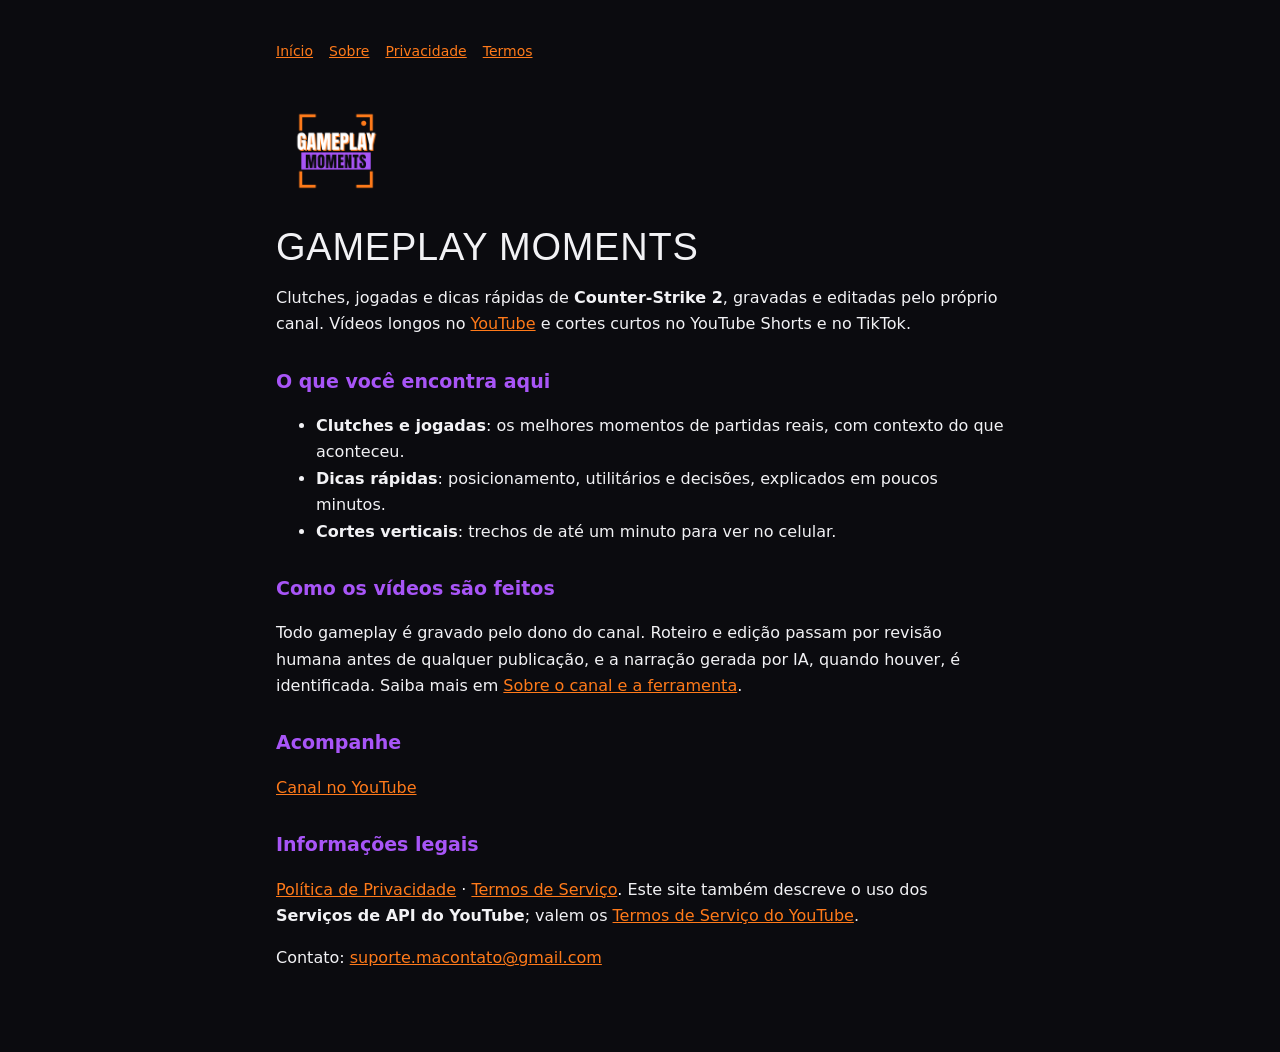
<file: index.html>
<!doctype html><html lang="pt-BR"><head><meta charset="utf-8"><meta name="viewport" content="width=device-width,initial-scale=1">
<title>Gameplay Moments · Clutches e jogadas de CS2</title>
<meta name="description" content="Gameplay Moments: canal de games com clutches, jogadas e dicas rápidas de Counter-Strike 2, no YouTube e no TikTok.">
<link rel="icon" href="favicon.ico" sizes="any"><link rel="icon" type="image/png" href="icone.png"><link rel="apple-touch-icon" href="apple-touch-icon.png">
<link rel="stylesheet" href="style.css"></head><body><main>
<nav><a href="index.html">Início</a><a href="sobre.html">Sobre</a><a href="privacidade.html">Privacidade</a><a href="termos.html">Termos</a></nav>
<img src="icone.png" alt="Logo do canal Gameplay Moments" width="120" height="120" style="border-radius:18px;display:block;margin-bottom:16px">
<h1>Gameplay Moments</h1>
<p>Clutches, jogadas e dicas rápidas de <b>Counter-Strike 2</b>, gravadas e editadas pelo próprio canal. Vídeos longos no <a href="https://www.youtube.com/@GameplayMoments_ofc">YouTube</a> e cortes curtos no YouTube Shorts e no TikTok.</p>

<h2>O que você encontra aqui</h2>
<ul>
<li><b>Clutches e jogadas</b>: os melhores momentos de partidas reais, com contexto do que aconteceu.</li>
<li><b>Dicas rápidas</b>: posicionamento, utilitários e decisões, explicados em poucos minutos.</li>
<li><b>Cortes verticais</b>: trechos de até um minuto para ver no celular.</li>
</ul>

<h2>Como os vídeos são feitos</h2>
<p>Todo gameplay é gravado pelo dono do canal. Roteiro e edição passam por revisão humana antes de qualquer publicação, e a narração gerada por IA, quando houver, é identificada. Saiba mais em <a href="sobre.html">Sobre o canal e a ferramenta</a>.</p>

<h2>Acompanhe</h2>
<p><a href="https://www.youtube.com/@GameplayMoments_ofc">Canal no YouTube</a></p>

<h2>Informações legais</h2>
<p><a href="privacidade.html">Política de Privacidade</a> · <a href="termos.html">Termos de Serviço</a>. Este site também descreve o uso dos <b>Serviços de API do YouTube</b>; valem os <a href="https://www.youtube.com/t/terms">Termos de Serviço do YouTube</a>.</p>
<p>Contato: <a href="mailto:suporte.macontato@gmail.com">suporte.macontato@gmail.com</a></p>
</main></body></html>
</file>
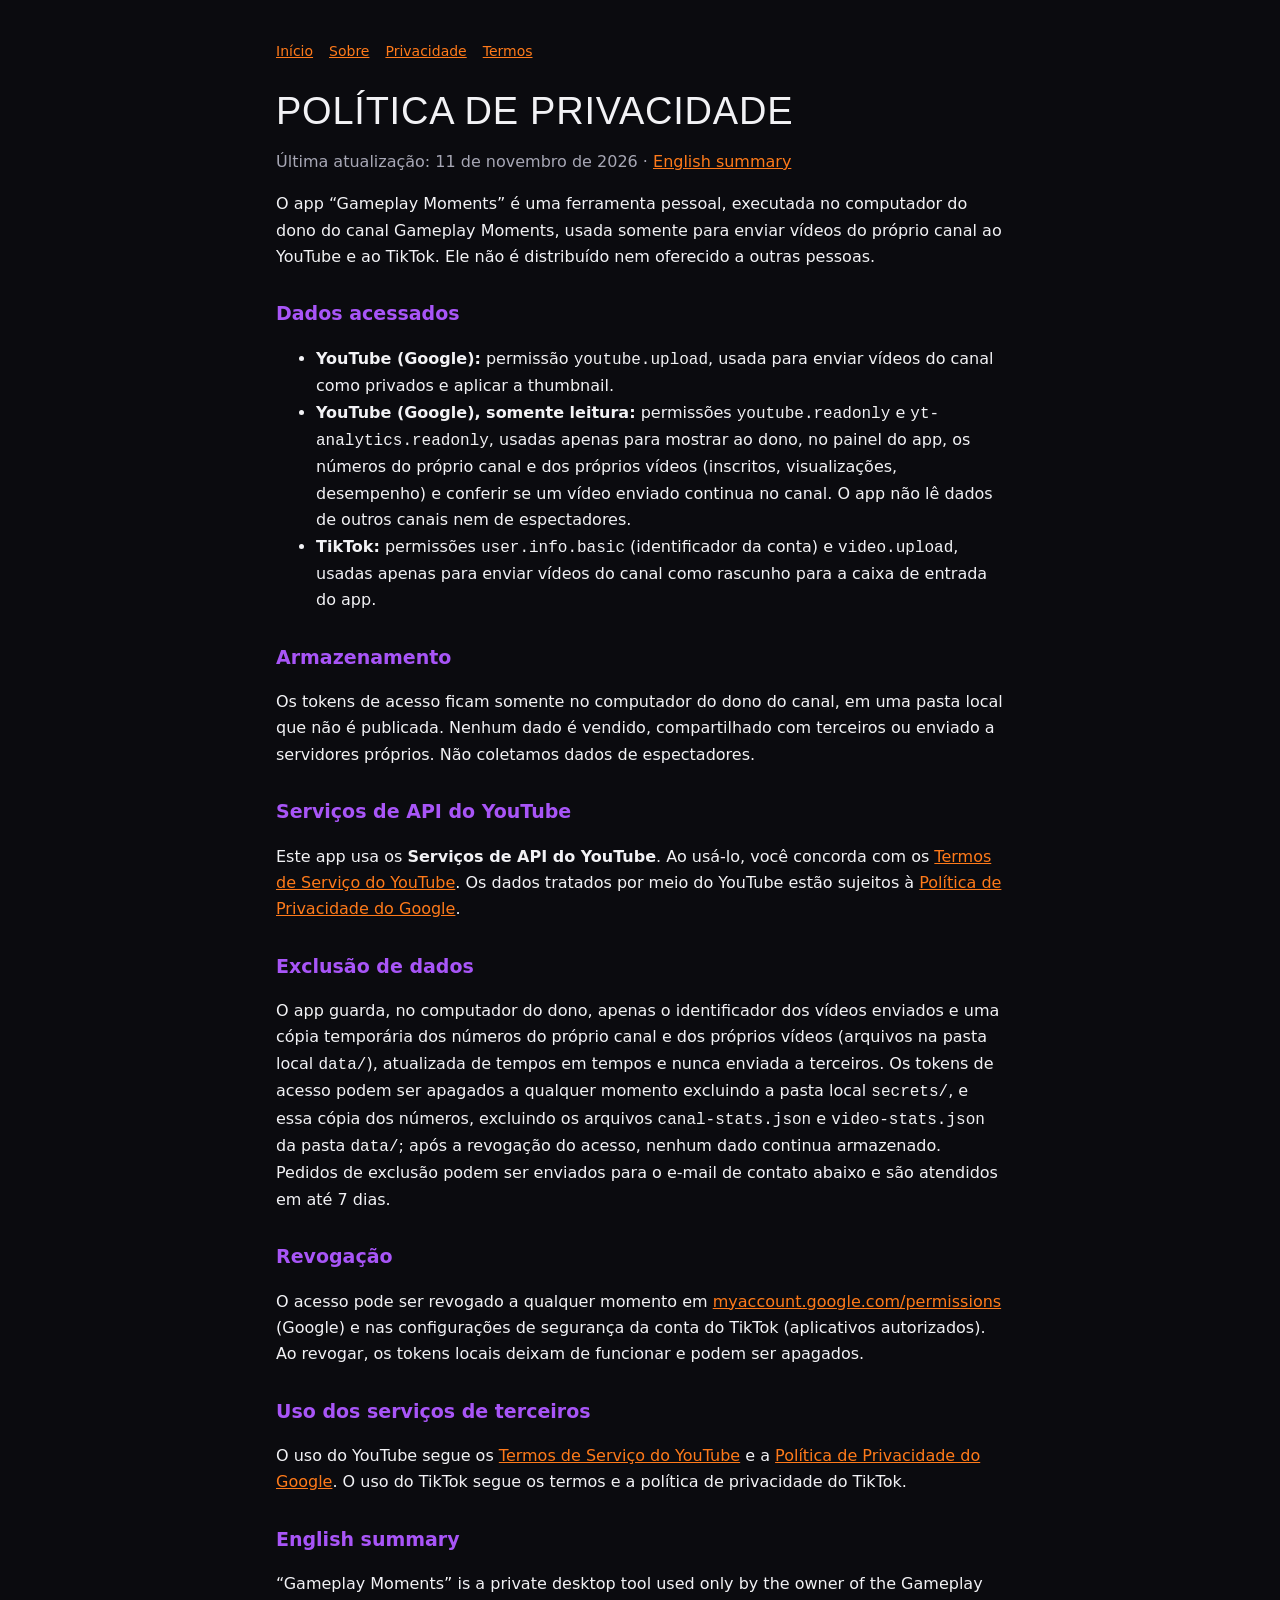
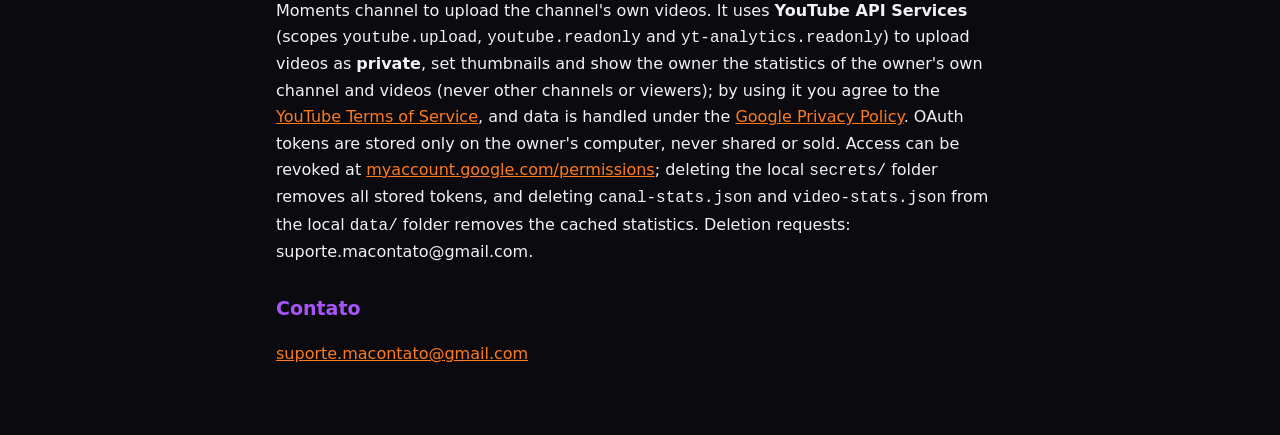
<file: privacidade.html>
<!doctype html><html lang="pt-BR"><head><meta charset="utf-8"><meta name="viewport" content="width=device-width,initial-scale=1">
<title>Política de Privacidade · Gameplay Moments</title><link rel="icon" href="favicon.ico" sizes="any"><link rel="icon" type="image/png" href="icone.png"><link rel="apple-touch-icon" href="apple-touch-icon.png"><link rel="stylesheet" href="style.css"></head><body><main>
<nav><a href="index.html">Início</a><a href="sobre.html">Sobre</a><a href="privacidade.html">Privacidade</a><a href="termos.html">Termos</a></nav>
<h1>Política de Privacidade</h1>
<p class="muted">Última atualização: 11 de novembro de 2026 · <a href="#en">English summary</a></p>
<p>O app “Gameplay Moments” é uma ferramenta pessoal, executada no computador do dono do canal Gameplay Moments, usada somente para enviar vídeos do próprio canal ao YouTube e ao TikTok. Ele não é distribuído nem oferecido a outras pessoas.</p>
<h2>Dados acessados</h2>
<ul>
<li><b>YouTube (Google):</b> permissão <code>youtube.upload</code>, usada para enviar vídeos do canal como privados e aplicar a thumbnail.</li>
<li><b>YouTube (Google), somente leitura:</b> permissões <code>youtube.readonly</code> e <code>yt-analytics.readonly</code>, usadas apenas para mostrar ao dono, no painel do app, os números do próprio canal e dos próprios vídeos (inscritos, visualizações, desempenho) e conferir se um vídeo enviado continua no canal. O app não lê dados de outros canais nem de espectadores.</li>
<li><b>TikTok:</b> permissões <code>user.info.basic</code> (identificador da conta) e <code>video.upload</code>, usadas apenas para enviar vídeos do canal como rascunho para a caixa de entrada do app.</li>
</ul>
<h2>Armazenamento</h2>
<p>Os tokens de acesso ficam somente no computador do dono do canal, em uma pasta local que não é publicada. Nenhum dado é vendido, compartilhado com terceiros ou enviado a servidores próprios. Não coletamos dados de espectadores.</p>
<h2>Serviços de API do YouTube</h2>
<p>Este app usa os <b>Serviços de API do YouTube</b>. Ao usá-lo, você concorda com os <a href="https://www.youtube.com/t/terms">Termos de Serviço do YouTube</a>. Os dados tratados por meio do YouTube estão sujeitos à <a href="https://policies.google.com/privacy">Política de Privacidade do Google</a>.</p>
<h2>Exclusão de dados</h2>
<p>O app guarda, no computador do dono, apenas o identificador dos vídeos enviados e uma cópia temporária dos números do próprio canal e dos próprios vídeos (arquivos na pasta local <code>data/</code>), atualizada de tempos em tempos e nunca enviada a terceiros. Os tokens de acesso podem ser apagados a qualquer momento excluindo a pasta local <code>secrets/</code>, e essa cópia dos números, excluindo os arquivos <code>canal-stats.json</code> e <code>video-stats.json</code> da pasta <code>data/</code>; após a revogação do acesso, nenhum dado continua armazenado. Pedidos de exclusão podem ser enviados para o e-mail de contato abaixo e são atendidos em até 7 dias.</p>
<h2>Revogação</h2>
<p>O acesso pode ser revogado a qualquer momento em <a href="https://myaccount.google.com/permissions">myaccount.google.com/permissions</a> (Google) e nas configurações de segurança da conta do TikTok (aplicativos autorizados). Ao revogar, os tokens locais deixam de funcionar e podem ser apagados.</p>
<h2>Uso dos serviços de terceiros</h2>
<p>O uso do YouTube segue os <a href="https://www.youtube.com/t/terms">Termos de Serviço do YouTube</a> e a <a href="https://policies.google.com/privacy">Política de Privacidade do Google</a>. O uso do TikTok segue os termos e a política de privacidade do TikTok.</p>
<h2 id="en">English summary</h2>
<p>“Gameplay Moments” is a private desktop tool used only by the owner of the Gameplay Moments channel to upload the channel's own videos. It uses <b>YouTube API Services</b> (scopes <code>youtube.upload</code>, <code>youtube.readonly</code> and <code>yt-analytics.readonly</code>) to upload videos as <b>private</b>, set thumbnails and show the owner the statistics of the owner's own channel and videos (never other channels or viewers); by using it you agree to the <a href="https://www.youtube.com/t/terms">YouTube Terms of Service</a>, and data is handled under the <a href="https://policies.google.com/privacy">Google Privacy Policy</a>. OAuth tokens are stored only on the owner's computer, never shared or sold. Access can be revoked at <a href="https://myaccount.google.com/permissions">myaccount.google.com/permissions</a>; deleting the local <code>secrets/</code> folder removes all stored tokens, and deleting <code>canal-stats.json</code> and <code>video-stats.json</code> from the local <code>data/</code> folder removes the cached statistics. Deletion requests: suporte.macontato@gmail.com.</p>
<h2>Contato</h2>
<p><a href="mailto:suporte.macontato@gmail.com">suporte.macontato@gmail.com</a></p>
</main></body></html>
</file>
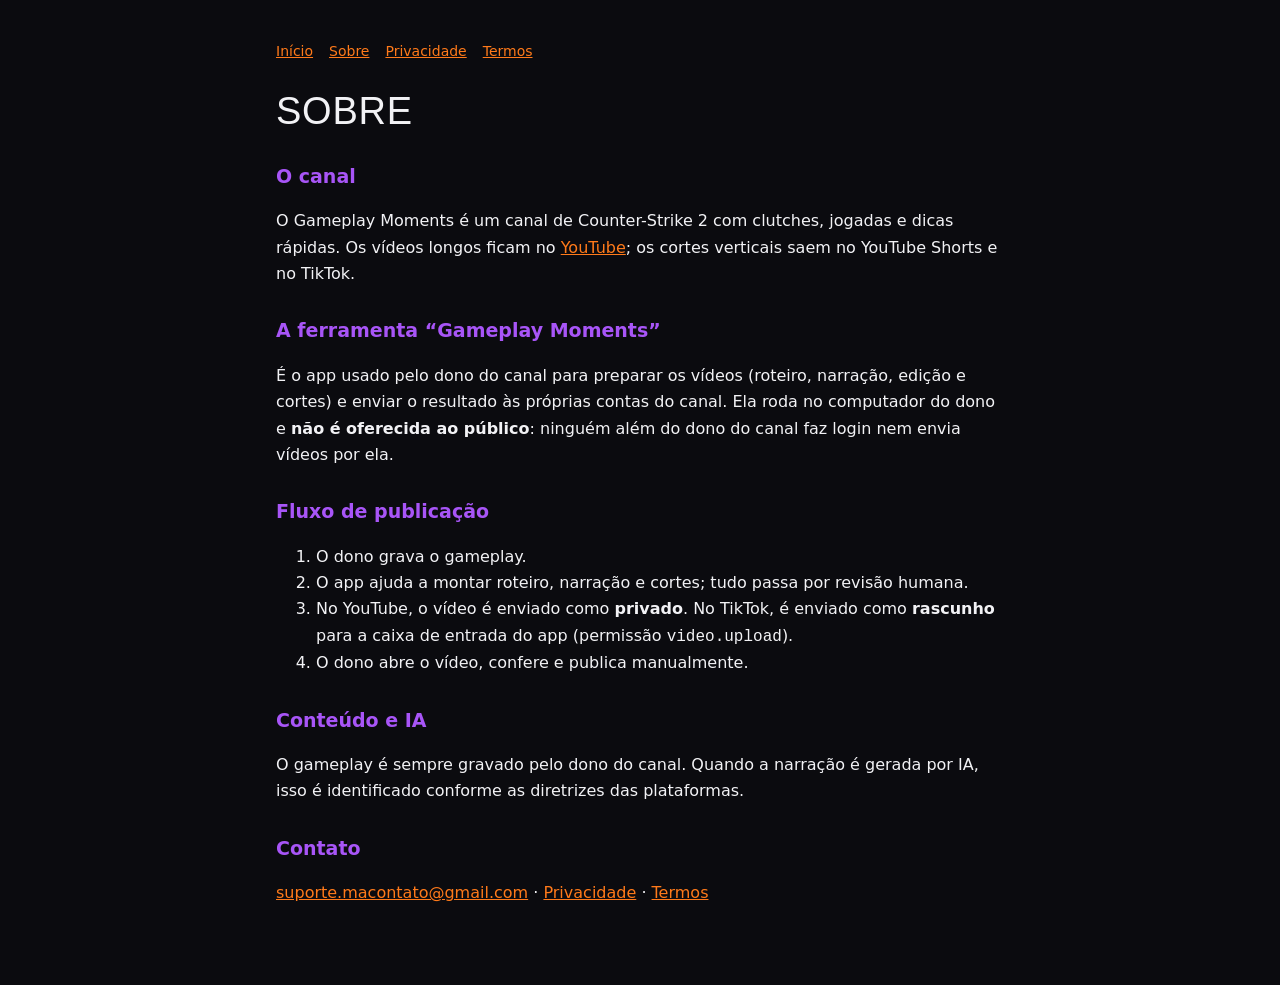
<file: sobre.html>
<!doctype html><html lang="pt-BR"><head><meta charset="utf-8"><meta name="viewport" content="width=device-width,initial-scale=1">
<title>Sobre · Gameplay Moments</title>
<meta name="description" content="Sobre o canal Gameplay Moments e a ferramenta que envia os cortes do canal ao YouTube e ao TikTok.">
<link rel="icon" href="favicon.ico" sizes="any"><link rel="icon" type="image/png" href="icone.png"><link rel="apple-touch-icon" href="apple-touch-icon.png">
<link rel="stylesheet" href="style.css"></head><body><main>
<nav><a href="index.html">Início</a><a href="sobre.html">Sobre</a><a href="privacidade.html">Privacidade</a><a href="termos.html">Termos</a></nav>
<h1>Sobre</h1>
<h2>O canal</h2>
<p>O Gameplay Moments é um canal de Counter-Strike 2 com clutches, jogadas e dicas rápidas. Os vídeos longos ficam no <a href="https://www.youtube.com/@GameplayMoments_ofc">YouTube</a>; os cortes verticais saem no YouTube Shorts e no TikTok.</p>
<h2>A ferramenta “Gameplay Moments”</h2>
<p>É o app usado pelo dono do canal para preparar os vídeos (roteiro, narração, edição e cortes) e enviar o resultado às próprias contas do canal. Ela roda no computador do dono e <b>não é oferecida ao público</b>: ninguém além do dono do canal faz login nem envia vídeos por ela.</p>
<h2>Fluxo de publicação</h2>
<ol>
<li>O dono grava o gameplay.</li>
<li>O app ajuda a montar roteiro, narração e cortes; tudo passa por revisão humana.</li>
<li>No YouTube, o vídeo é enviado como <b>privado</b>. No TikTok, é enviado como <b>rascunho</b> para a caixa de entrada do app (permissão <code>video.upload</code>).</li>
<li>O dono abre o vídeo, confere e publica manualmente.</li>
</ol>
<h2>Conteúdo e IA</h2>
<p>O gameplay é sempre gravado pelo dono do canal. Quando a narração é gerada por IA, isso é identificado conforme as diretrizes das plataformas.</p>
<h2>Contato</h2>
<p><a href="mailto:suporte.macontato@gmail.com">suporte.macontato@gmail.com</a> · <a href="privacidade.html">Privacidade</a> · <a href="termos.html">Termos</a></p>
</main></body></html>
</file>
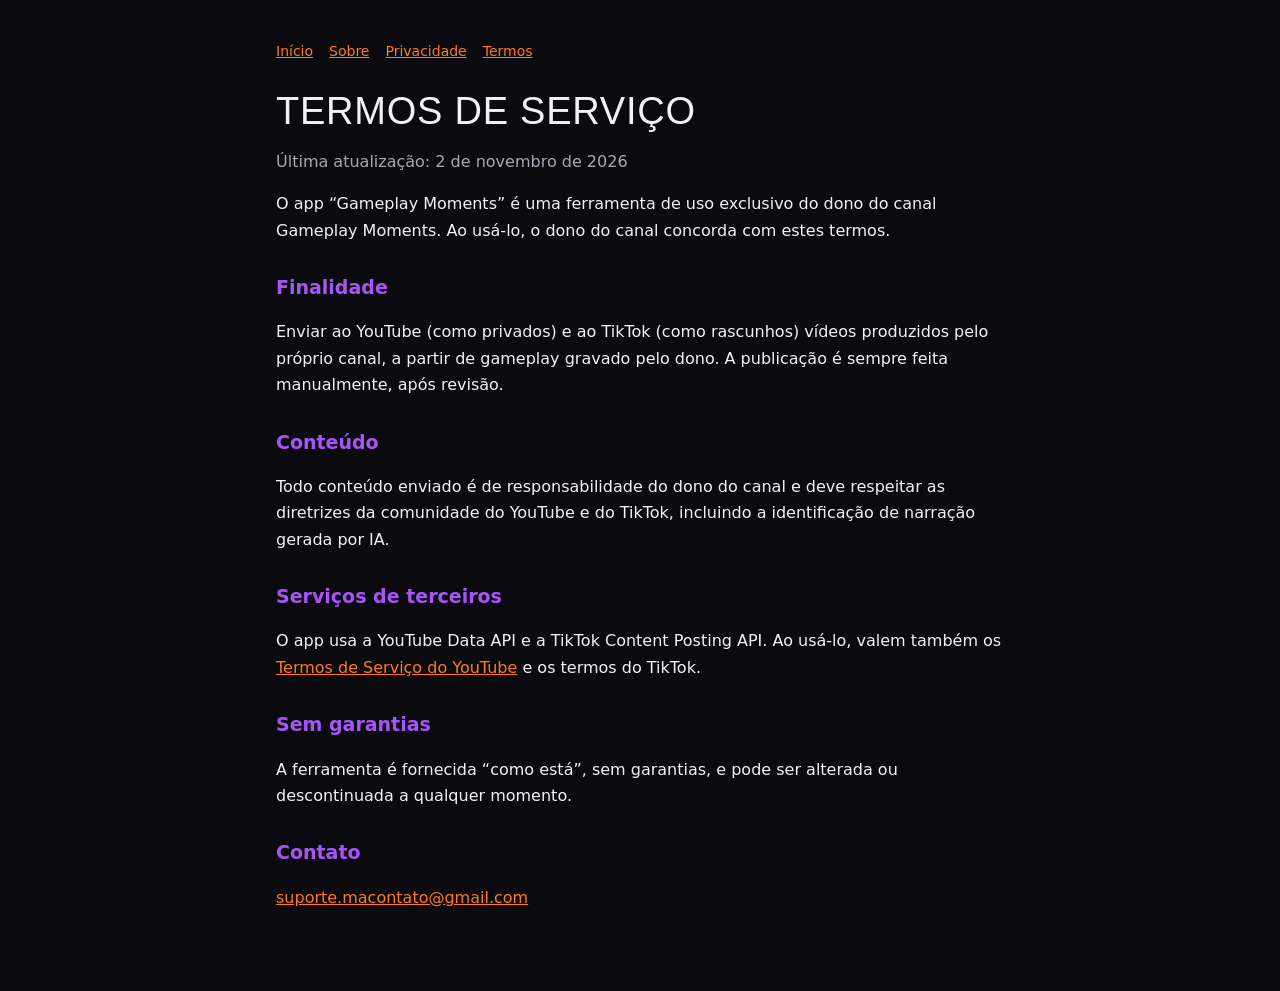
<file: termos.html>
<!doctype html><html lang="pt-BR"><head><meta charset="utf-8"><meta name="viewport" content="width=device-width,initial-scale=1">
<title>Termos de Serviço · Gameplay Moments</title><link rel="icon" href="favicon.ico" sizes="any"><link rel="icon" type="image/png" href="icone.png"><link rel="apple-touch-icon" href="apple-touch-icon.png"><link rel="stylesheet" href="style.css"></head><body><main>
<nav><a href="index.html">Início</a><a href="sobre.html">Sobre</a><a href="privacidade.html">Privacidade</a><a href="termos.html">Termos</a></nav>
<h1>Termos de Serviço</h1>
<p class="muted">Última atualização: 2 de novembro de 2026</p>
<p>O app “Gameplay Moments” é uma ferramenta de uso exclusivo do dono do canal Gameplay Moments. Ao usá-lo, o dono do canal concorda com estes termos.</p>
<h2>Finalidade</h2>
<p>Enviar ao YouTube (como privados) e ao TikTok (como rascunhos) vídeos produzidos pelo próprio canal, a partir de gameplay gravado pelo dono. A publicação é sempre feita manualmente, após revisão.</p>
<h2>Conteúdo</h2>
<p>Todo conteúdo enviado é de responsabilidade do dono do canal e deve respeitar as diretrizes da comunidade do YouTube e do TikTok, incluindo a identificação de narração gerada por IA.</p>
<h2>Serviços de terceiros</h2>
<p>O app usa a YouTube Data API e a TikTok Content Posting API. Ao usá-lo, valem também os <a href="https://www.youtube.com/t/terms">Termos de Serviço do YouTube</a> e os termos do TikTok.</p>
<h2>Sem garantias</h2>
<p>A ferramenta é fornecida “como está”, sem garantias, e pode ser alterada ou descontinuada a qualquer momento.</p>
<h2>Contato</h2>
<p><a href="mailto:suporte.macontato@gmail.com">suporte.macontato@gmail.com</a></p>
</main></body></html>
</file>
<file: style.css>
:root{--ink:#0b0b0f;--text:#f2f2f5;--muted:#a7a7b5;--purple:#a855f7;--orange:#ff7a1a;color-scheme:dark}
*{box-sizing:border-box}body{margin:0;background:var(--ink);color:var(--text);font:16px/1.65 system-ui,"Segoe UI",Roboto,sans-serif}
main{max-width:760px;margin:0 auto;padding:40px 16px 64px}
h1{font-family:Impact,"Arial Narrow Bold",sans-serif;font-weight:400;text-transform:uppercase;letter-spacing:.02em;font-size:38px;line-height:1.1;margin:0 0 6px}
h2{font-size:19px;margin:28px 0 8px;color:var(--purple)}a{color:var(--orange)}.muted{color:var(--muted)}
nav{display:flex;gap:16px;margin-bottom:28px;font-size:14px}
</file>
